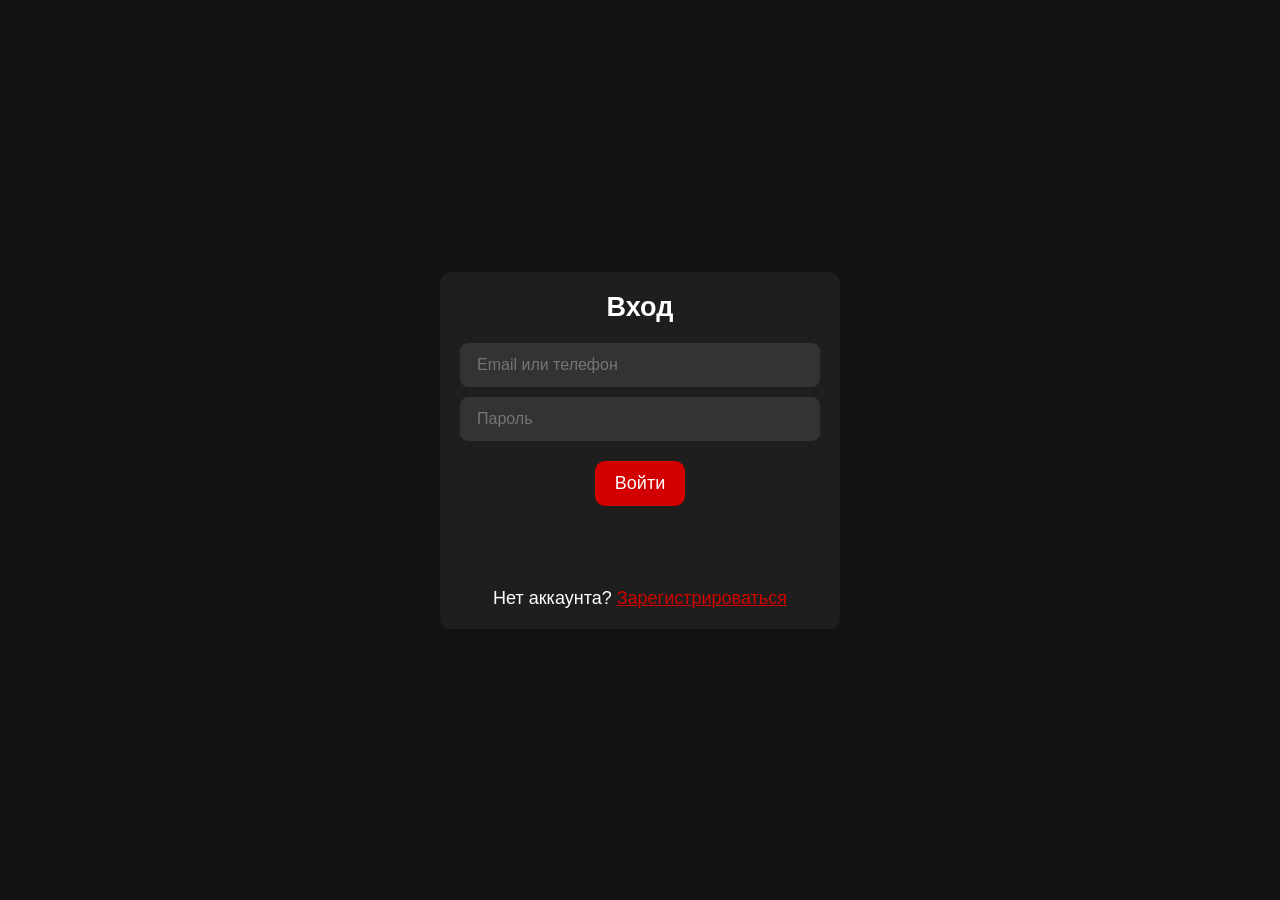
<file: www-n8n/index.html>
<!DOCTYPE html>
<html lang="ru">
<head>
  <meta charset="UTF-8" />
  <meta name="viewport" content="width=device-width, initial-scale=1.0, viewport-fit=cover" />
  <meta name="theme-color" content="#121212" />
  <title>Личный кабинет</title>

  <!-- Стили -->
  <link rel="stylesheet" href="css/style.css" />
  <link rel="stylesheet" href="https://cdnjs.cloudflare.com/ajax/libs/font-awesome/6.5.2/css/all.min.css" />
</head>

<body>
<?php require_once __DIR__ . '/env_config.php'; ?>
  <!-- Приветственный экран -->
  <div id="welcome-screen">
    <img id="welcome-logo" src="assets/icons/Logo_Welcome.png" alt="Логотип приложения" />
    <p>Здравствуйте, <span id="user-name">Гость</span></p>
  </div>

  <!-- Основное приложение -->
  <div id="main-app">
    <!-- Логотип -->
    <div class="main-logo-container">
      <img id="main-logo" src="assets/icons/Logo_Main.png" alt="Логотип" />
    </div>

    <!-- Страницы -->
    <div id="home" class="page active">
      <div class="dropdown-container">
        <select id="main-dropdown" class="main-dropdown">
          <option value="">Выберите заведение</option>
        </select>
      </div>
      <div class="buttons-row">
        <button class="btn-AddRestaurant">Добавить заведение</button>
        <button class="btn-Create">Создать заявку</button>
      </div>
    </div>

    <div id="requests" class="page">
      <div class="table-filters">
        <div class="filter-row">
          <div class="filter-group">
            <label for="filter-date-created">Дата создания:</label>
            <input type="date" id="filter-date-created" class="filter-input">
          </div>
          <div class="filter-group">
            <label for="filter-date-completed">Дата завершения:</label>
            <input type="date" id="filter-date-completed" class="filter-input">
          </div>
          <div class="filter-group">
            <label for="filter-establishment">Заведение:</label>
            <select id="filter-establishment" class="filter-input">
              <option value="">Все заведения</option>
            </select>
          </div>
          <button id="clear-filters" class="btn-ClearFilters">Сбросить фильтры</button>
        </div>
      </div>

      <div class="table-container requests-table">
        <table class="main-table" id="requests-table">
          <thead>
            <tr>
              <th class="sortable" data-column="number">Номер <span class="sort-arrow"></span></th>
              <th class="sortable" data-column="date-created">Дата создания <span class="sort-arrow"></span></th>
              <th class="sortable" data-column="date-completed">Дата завершения <span class="sort-arrow"></span></th>
              <th class="sortable" data-column="establishment">Заведение <span class="sort-arrow"></span></th>
              <th>Тема</th>
              <th>Описание</th>
              <th>Решение</th>
            </tr>
          </thead>
          <tbody id="requests-table-body"></tbody>
        </table>
      </div>
    </div>

    <div id="accounts" class="page">
      <button id="select-establishment-btn" class="btn-SelectRestModal" data-open="establishment-modal">Выбрать заведение</button>
      <div id="selected-establishment" class="bg-gray-800 p-4 rounded-lg text-center text-gray-400 font-medium">
        Заведение не выбрано
      </div>
    </div>

    <div id="dashboard" class="page">
      <div class="table-container" style="height:100%; padding:0;">
        <iframe id="grafana-frame" src="" width="100%" height="100%" frameborder="0" style="min-height: calc(100vh - 100px); border:0;"></iframe>
      </div>
    </div>

    <div id="profile" class="page">
      <div class="profile-header">
        <div class="user-info">
          <h2 id="user-fullname">Имя Фамилия</h2>
          <p id="user-phone">+7 (XXX)-XXX-XXXX</p>
        </div>
        <i id="edit-icon" class="fas fa-cog" data-open="edit-modal"></i>
      </div>
      <button id="logout-btn" class="btn-CancelModal">Выйти</button>
    </div>

    <!-- Модалки -->
    <div id="edit-modal" class="modal hidden">
      <div class="modal-content">
        <h3 class="font-bold mb-4">Редактировать профиль</h3>
        <input type="text" id="edit-firstname" placeholder="Имя" />
        <input type="text" id="edit-lastname" placeholder="Фамилия" />
        <div class="flex gap-2">
          <button id="save-profile-btn" class="btn-Save flex-1">Сохранить</button>
          <button class="btn-CancelModal flex-1" data-close="edit-modal">Отмена</button>
        </div>
      </div>
    </div>

    <div id="establishment-modal" class="modal hidden">
      <div class="modal-content">
        <h3 class="font-bold mb-4 text-center">Ваши заведения</h3>
        <div class="establishment-list space-y-3"></div>
        <div class="flex gap-2 mt-6">
          <button class="btn-CancelModal flex-1" data-close="establishment-modal">Отмена</button>
        </div>
      </div>
    </div>

    <!-- Навигация -->
    <nav class="nav-bar">
      <a href="#" data-page="home" class="nav-btn active"><i class="fas fa-home"></i><span>Главная</span></a>
      <a href="#" data-page="requests" class="nav-btn"><i class="fas fa-comment-alt"></i><span>Заявки</span></a>
      <a href="#" data-page="accounts" class="nav-btn"><i class="fas fa-file-invoice-dollar"></i><span>Счета</span></a>
      <a href="#" data-page="dashboard" class="nav-btn"><i class="fas fa-chart-line"></i><span>Дашборд</span></a>
      <a href="#" data-page="profile" class="nav-btn"><i class="fas fa-user"></i><span>Профиль</span></a>
    </nav>
  </div>

  <!-- Скрипты -->
  <script defer src="js/auth.js"></script>
  <script defer src="js/n8n_api.js"></script>
  <script defer src="js/app_n8n.js"></script>
</body>
</html>
</file>
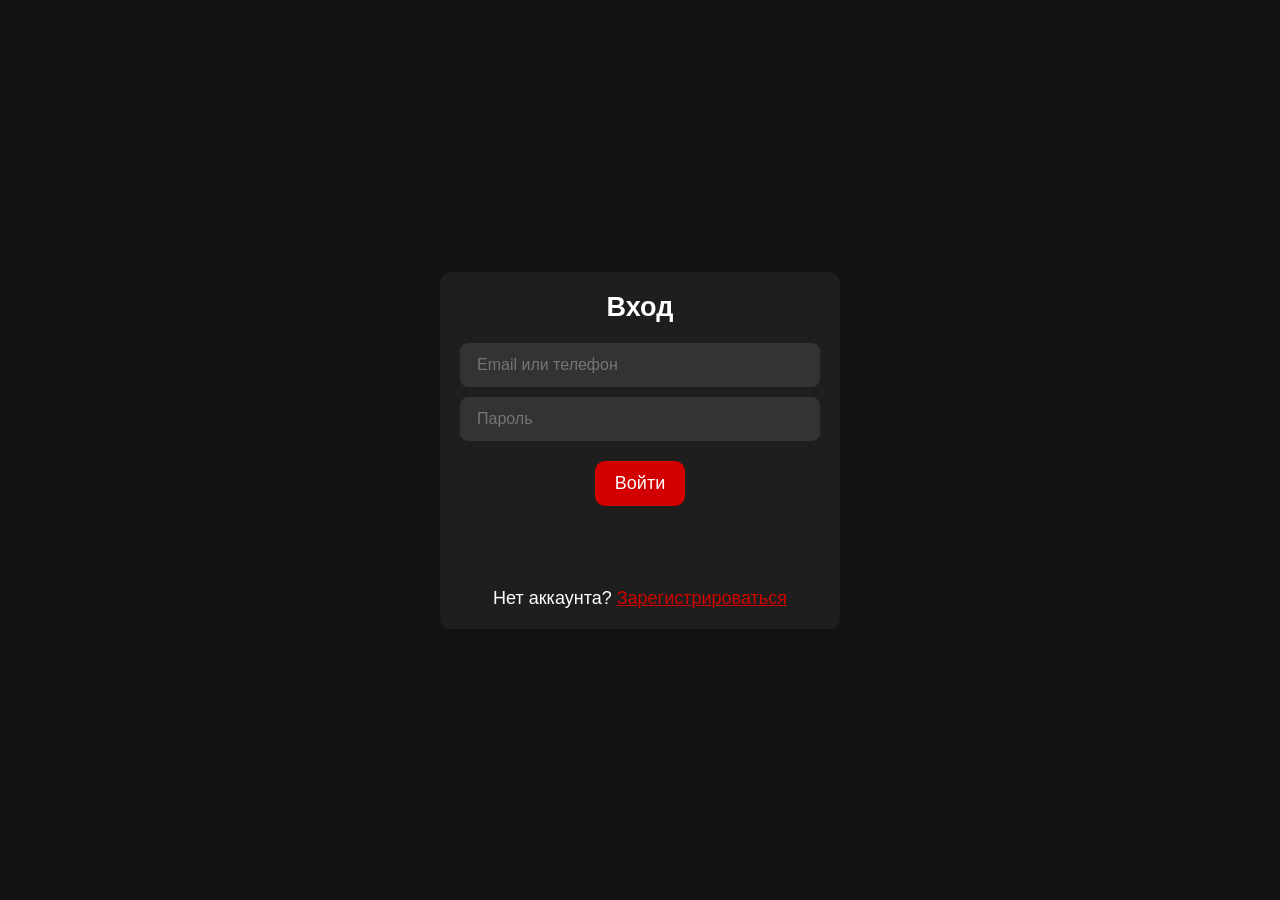
<file: www/index.html>
<!DOCTYPE html>
<html lang="ru">
<head>
  <meta charset="UTF-8" />
  <meta name="viewport" content="width=device-width, initial-scale=1.0, viewport-fit=cover" />
  <meta name="theme-color" content="#121212" />
  <title>Личный кабинет</title>

  <!-- Стили -->
  <link rel="stylesheet" href="css/style.css" />
  <link rel="stylesheet" href="https://cdnjs.cloudflare.com/ajax/libs/font-awesome/6.5.2/css/all.min.css" />
</head>

<body>
  <!-- Приветственный экран -->
  <div id="welcome-screen">
    <img id="welcome-logo" src="assets/icons/Logo_Welcome.png" alt="Логотип приложения" />
    <p>Здравствуйте, <span id="user-name">Гость</span></p>
  </div>

  <!-- Основное приложение -->
  <div id="main-app">
    <!-- Логотип -->
    <div class="main-logo-container">
      <img id="main-logo" src="assets/icons/Logo_Main.png" alt="Логотип" />
    </div>

    <!-- Страницы -->
    <div id="home" class="page active">
      <div class="dropdown-container">
        <select id="main-dropdown" class="main-dropdown">
          <option value="">Выберите заведение</option>
        </select>
      </div>
      <div class="buttons-row">
        <button class="btn-AddRestaurant">Добавить заведение</button>
        <button class="btn-Create">Создать заявку</button>
      </div>
    </div>

    <div id="requests" class="page">
      <div class="table-filters">
        <div class="filter-row">
          <div class="filter-group">
            <label for="filter-date-created">Дата создания:</label>
            <input type="date" id="filter-date-created" class="filter-input">
          </div>
          <div class="filter-group">
            <label for="filter-date-completed">Дата завершения:</label>
            <input type="date" id="filter-date-completed" class="filter-input">
          </div>
          <div class="filter-group">
            <label for="filter-establishment">Заведение:</label>
            <select id="filter-establishment" class="filter-input">
              <option value="">Все заведения</option>
            </select>
          </div>
          <button id="clear-filters" class="btn-ClearFilters">Сбросить фильтры</button>
        </div>
      </div>

      <div class="table-container requests-table">
        <table class="main-table" id="requests-table">
          <thead>
            <tr>
              <th class="sortable" data-column="number">Номер <span class="sort-arrow"></span></th>
              <th class="sortable" data-column="date-created">Дата создания <span class="sort-arrow"></span></th>
              <th class="sortable" data-column="date-completed">Дата завершения <span class="sort-arrow"></span></th>
              <th class="sortable" data-column="establishment">Заведение <span class="sort-arrow"></span></th>
              <th>Тема</th>
              <th>Описание</th>
              <th>Решение</th>
            </tr>
          </thead>
          <tbody id="requests-table-body"></tbody>
        </table>
      </div>
    </div>

    <div id="accounts" class="page">
      <button id="select-establishment-btn" class="btn-SelectRestModal" data-open="establishment-modal">Выбрать заведение</button>
      <div id="selected-establishment" class="bg-gray-800 p-4 rounded-lg text-center text-gray-400 font-medium">
        Заведение не выбрано
      </div>
    </div>

    <div id="dashboard" class="page">
      <div class="table-container" style="height:100%; padding:0;">
        <iframe id="grafana-frame" src="" width="100%" height="100%" frameborder="0" style="min-height: calc(100vh - 100px); border:0;"></iframe>
      </div>
    </div>

    <div id="profile" class="page">
      <div class="profile-header">
        <div class="user-info">
          <h2 id="user-fullname">Имя Фамилия</h2>
          <p id="user-phone">+7 (XXX)-XXX-XXXX</p>
        </div>
        <i id="edit-icon" class="fas fa-cog" data-open="edit-modal"></i>
      </div>
      <button id="logout-btn" class="btn-CancelModal">Выйти</button>
    </div>

    <!-- Модалки -->
    <div id="edit-modal" class="modal hidden">
      <div class="modal-content">
        <h3 class="font-bold mb-4">Редактировать профиль</h3>
        <input type="text" id="edit-firstname" placeholder="Имя" />
        <input type="text" id="edit-lastname" placeholder="Фамилия" />
        <div class="flex gap-2">
          <button id="save-profile-btn" class="btn-Save flex-1">Сохранить</button>
          <button class="btn-CancelModal flex-1" data-close="edit-modal">Отмена</button>
        </div>
      </div>
    </div>

    <div id="establishment-modal" class="modal hidden">
      <div class="modal-content">
        <h3 class="font-bold mb-4 text-center">Ваши заведения</h3>
        <div class="establishment-list space-y-3"></div>
        <div class="flex gap-2 mt-6">
          <button class="btn-CancelModal flex-1" data-close="establishment-modal">Отмена</button>
        </div>
      </div>
    </div>

    <!-- Навигация -->
    <nav class="nav-bar">
      <a href="#" data-page="home" class="nav-btn active"><i class="fas fa-home"></i><span>Главная</span></a>
      <a href="#" data-page="requests" class="nav-btn"><i class="fas fa-comment-alt"></i><span>Заявки</span></a>
      <a href="#" data-page="accounts" class="nav-btn"><i class="fas fa-file-invoice-dollar"></i><span>Счета</span></a>
      <a href="#" data-page="dashboard" class="nav-btn"><i class="fas fa-chart-line"></i><span>Дашборд</span></a>
      <a href="#" data-page="profile" class="nav-btn"><i class="fas fa-user"></i><span>Профиль</span></a>
    </nav>
  </div>

  <!-- Скрипты -->
  <script defer src="js/api.js"></script>
  <script defer src="js/auth.js"></script>
  <script defer src="js/app.js"></script>
</body>
</html>
</file>
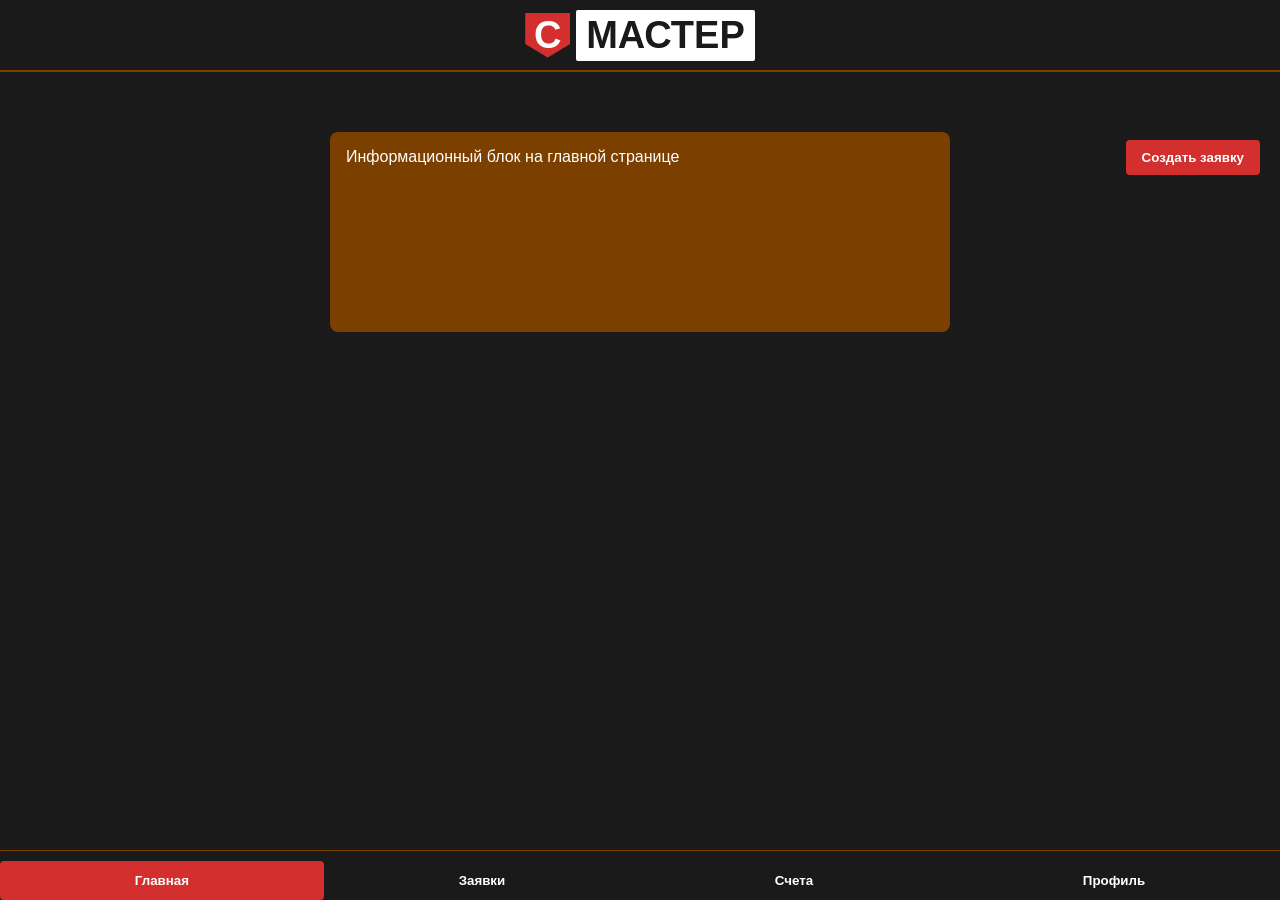
<file: www-n8n/1/index.html>
<!DOCTYPE html>
<html lang="ru">
<head>
  <meta charset="UTF-8" />
  <meta name="viewport" content="width=device-width, initial-scale=1" />
  <title>СМАСТЕР MiniApp</title>
  <link rel="stylesheet" href="styles.css" />
</head>
<body>

<header>
  <div class="logo">
    <div class="c-box">С</div><div class="master">МАСТЕР</div>
  </div>
</header>

<!-- Выпадающие списки для Главной и Заявок -->
<div class="dropdown-container" id="dropdown-container-home" style="display:none;">
  <select id="dropdown-home"></select>
</div>
<div class="dropdown-container" id="dropdown-container-requests" style="display:none; top: 90px;">
  <select id="dropdown-requests"></select>
</div>

<main>
  <section id="home" class="active">
    <button id="go-to-create-request" style="position: absolute; top: 130px; right: 20px;">Создать заявку</button>
    <div class="info-block" id="home-info-block">
      <!-- Внешняя информация сюда -->
      Информационный блок на главной странице
    </div>
  </section>

  <section id="requests">
    <div class="requests-list" id="requests-list">
      <!-- Список заявок из внешнего источника -->
      Заявки будут здесь
    </div>
  </section>

  <section id="invoices">
    <table>
      <thead>
        <tr><th>Название предприятия</th><th>Счета предприятия</th></tr>
      </thead>
      <tbody id="invoices-body">
        <!-- Данные счета -->
      </tbody>
    </table>
  </section>

  <section id="profile">
    <div class="profile-header">
      <div class="avatar" id="profile-avatar"></div>
      <div class="profile-info">
        <div id="profile-phone">+7 (XXX) XXX-XX-XX</div>
        <div id="profile-name">Имя Фамилия</div>
      </div>
      <button class="edit-btn" id="edit-profile-btn">Редактировать</button>
    </div>
    <div class="dropdown-block">
      <label for="establishments-dropdown">Заведения</label>
      <select id="establishments-dropdown" style="width: 100%; padding: 8px; margin-top: 20px;"></select>
    </div>
    <button class="share-contact-btn" id="share-contact-btn" style="display:none;">Поделиться контактом</button>
  </section>
</main>

<nav>
  <button class="active" data-target="home">Главная</button>
  <button data-target="requests">Заявки</button>
  <button data-target="invoices">Счета</button>
  <button data-target="profile">Профиль</button>
</nav>

<script src="scripts.js"></script>
</body>
</html>
</file>
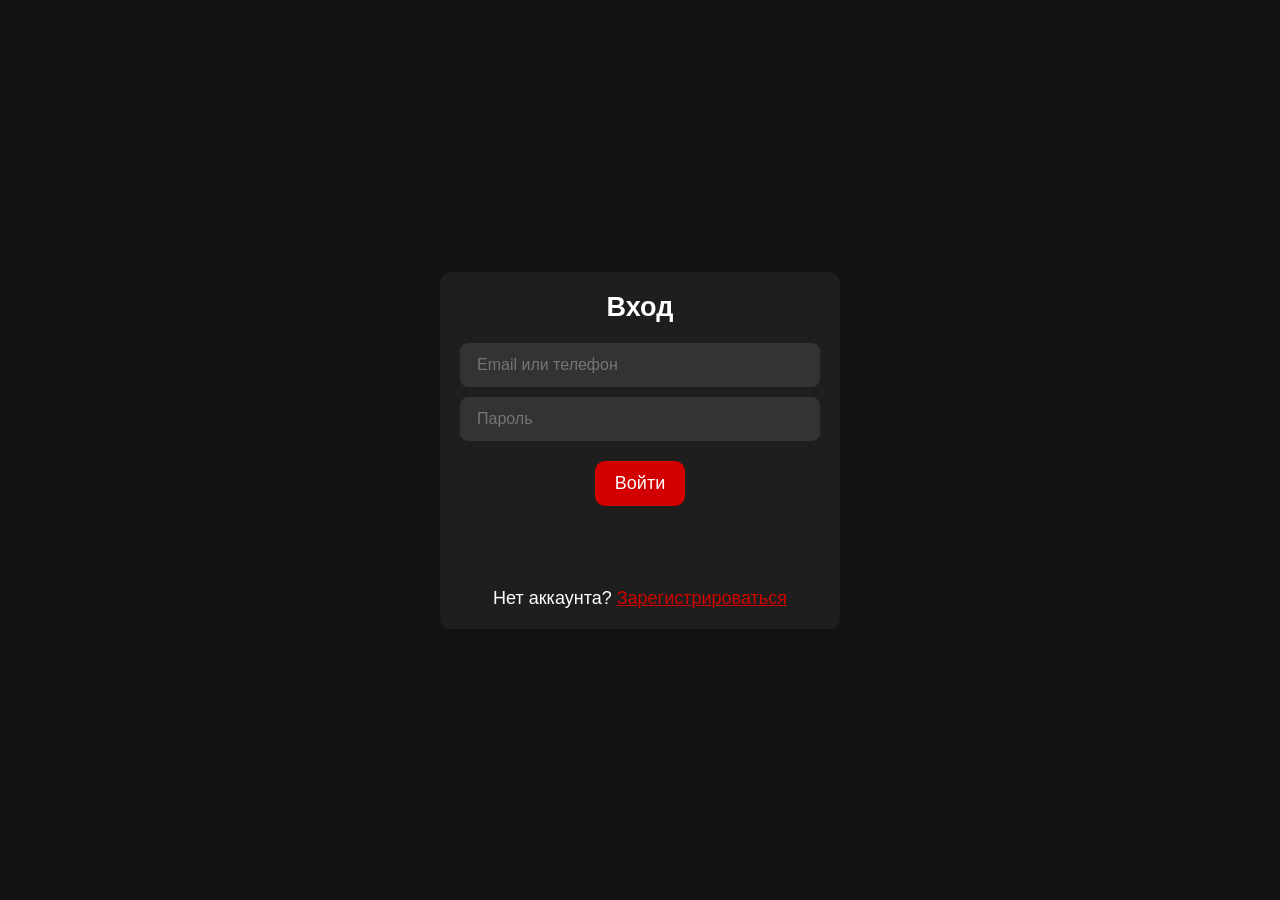
<file: www-n8n/pages/login.html>
<!DOCTYPE html>
<html lang="ru">
<head>
  <?php require_once __DIR__ . '/../env_config.php'; ?>
  <meta charset="UTF-8">
  <meta name="viewport" content="width=device-width, initial-scale=1.0">
  <title>Вход в личный кабинет</title>
  <link rel="stylesheet" href="../css/style.css">
  <link rel="stylesheet" href="../css/registr.css">
</head>
<body>
  <div class="register-container">
    <h2>Вход</h2>
    <input id="login-identifier" type="text" placeholder="Email или телефон" required>
    <input id="login-password" type="password" placeholder="Пароль" required>
    <button id="login-btn" class="btn-Save">Войти</button>
    <p id="login-success" class="msg-success">Успешный вход!</p>
    <p id="login-error" class="msg-error">Ошибка входа!</p>
    <p class="login-link">
      Нет аккаунта? <a href="register.html">Зарегистрироваться</a>
    </p>
  </div>
  <script src="../js/auth.js"></script>
  <script src="../js/n8n_api.js"></script>
  <script>
       // Проверка, что N8N_API загружен
    if (typeof N8N_API === 'undefined') {
      console.error('N8N_API не загружен!');
      document.getElementById("login-error").textContent = "Ошибка загрузки скриптов. Обновите страницу (Ctrl+F5)";
      document.getElementById("login-error").style.display = "block";
    }
    
    const btn = document.getElementById("login-btn");
    const msgSuccess = document.getElementById("login-success");
    const msgError = document.getElementById("login-error");

    async function performLogin() {
      const identifier = document.getElementById("login-identifier").value.trim();
      const password = document.getElementById("login-password").value.trim();

      if (!identifier || !password) {
        msgError.textContent = "Заполните все поля";
        msgError.classList.add("show");
        msgSuccess.classList.remove("show");
        return;
      }

      // Скрываем предыдущие сообщения
      msgSuccess.classList.remove("show");
      msgError.classList.remove("show");

      try {
        const ok = await Auth.login(identifier, password);
        if (ok) {
          msgSuccess.textContent = "Успешный вход!";
          msgSuccess.classList.add("show");
          msgError.classList.remove("show");
          setTimeout(() => window.location.href = "../index.html", 1000);
        } else {
          msgError.textContent = "Неверный email/телефон или пароль";
          msgError.classList.add("show");
          msgSuccess.classList.remove("show");
        }
      } catch (e) {
        console.error("Login error:", e);
        msgError.textContent = "Ошибка входа: " + (e.message || "Неизвестная ошибка");
        msgError.classList.add("show");
        msgSuccess.classList.remove("show");
      }
    }

    btn.addEventListener("click", performLogin);
    
    // Обработка Enter
    document.getElementById("login-password").addEventListener("keypress", (e) => {
      if (e.key === "Enter") {
        performLogin();
      }
    });
  </script>
</body>
</html>
</file>
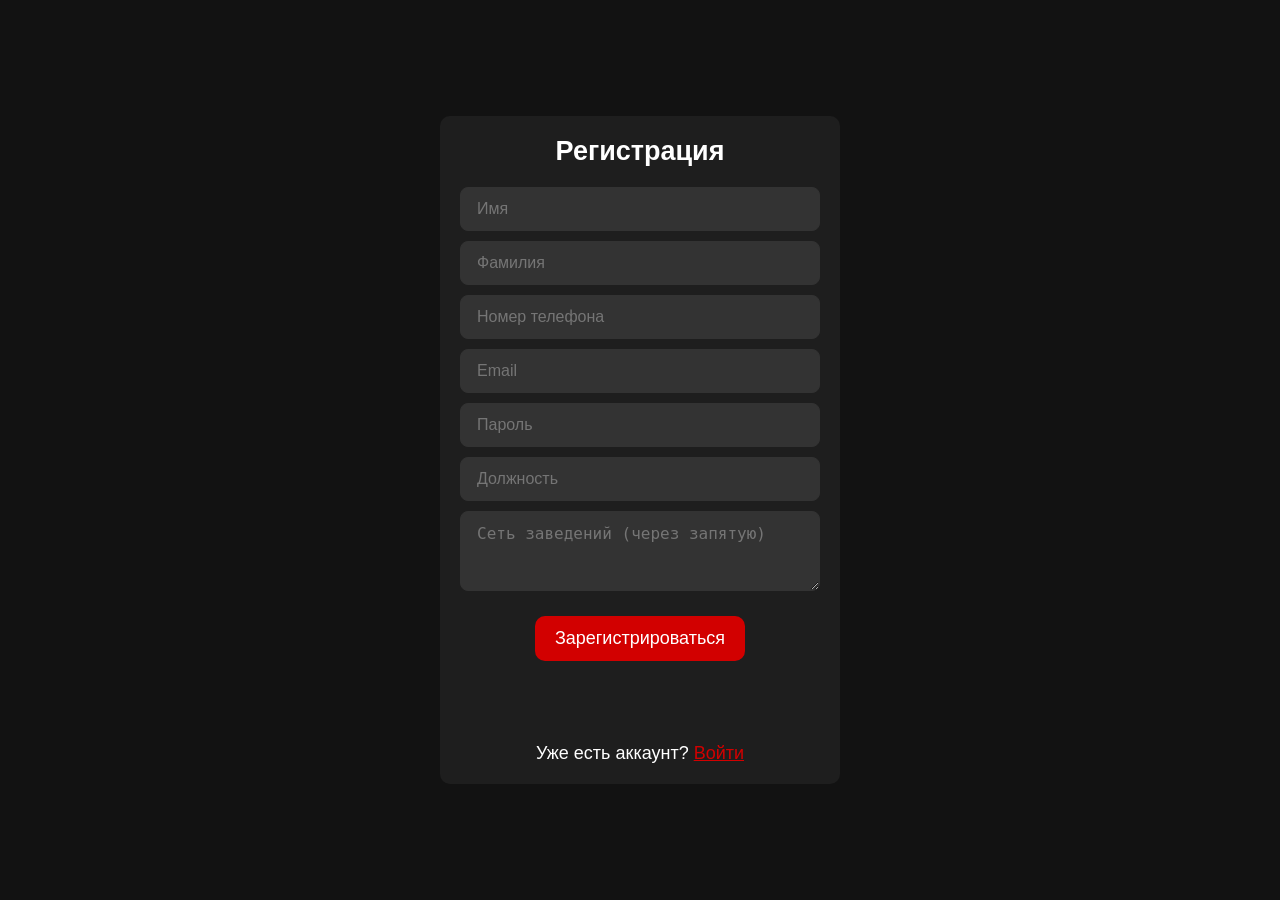
<file: www-n8n/pages/register.html>
<!DOCTYPE html>
<html lang="ru">
<head>
  <meta charset="UTF-8">
  <meta name="viewport" content="width=device-width, initial-scale=1.0">
  <title>Регистрация в системе</title>
  <?php require_once __DIR__ . '/../env_config.php'; ?>
  <link rel="stylesheet" href="../css/style.css">
  <link rel="stylesheet" href="../css/registr.css">
</head>
<body>
  <div class="register-container">
    <h2>Регистрация</h2>
    <input id="reg-firstname" type="text" placeholder="Имя" required>
    <input id="reg-lastname" type="text" placeholder="Фамилия" required>
    <input id="reg-phone" type="text" placeholder="Номер телефона" required>
    <input id="reg-email" type="email" placeholder="Email" required>
    <input id="reg-password" type="password" placeholder="Пароль" required minlength="6">
    <input id="reg-position" type="text" placeholder="Должность">
    <textarea id="reg-network" placeholder="Сеть заведений (через запятую)" maxlength="255"></textarea>
    <button id="reg-btn" class="btn-Save">Зарегистрироваться</button>
    <p id="reg-success" class="msg-success">Регистрация прошла успешно!</p>
    <p id="reg-error" class="msg-error">Ошибка при регистрации!</p>
    <p class="login-link">
      Уже есть аккаунт? <a href="login.html">Войти</a>
    </p>
  </div>
  <script src="../js/auth.js"></script>
  <script src="../js/n8n_api.js"></script>
  <script src="../js/registr_n8n.js"></script>
</body>
</html>
</file>
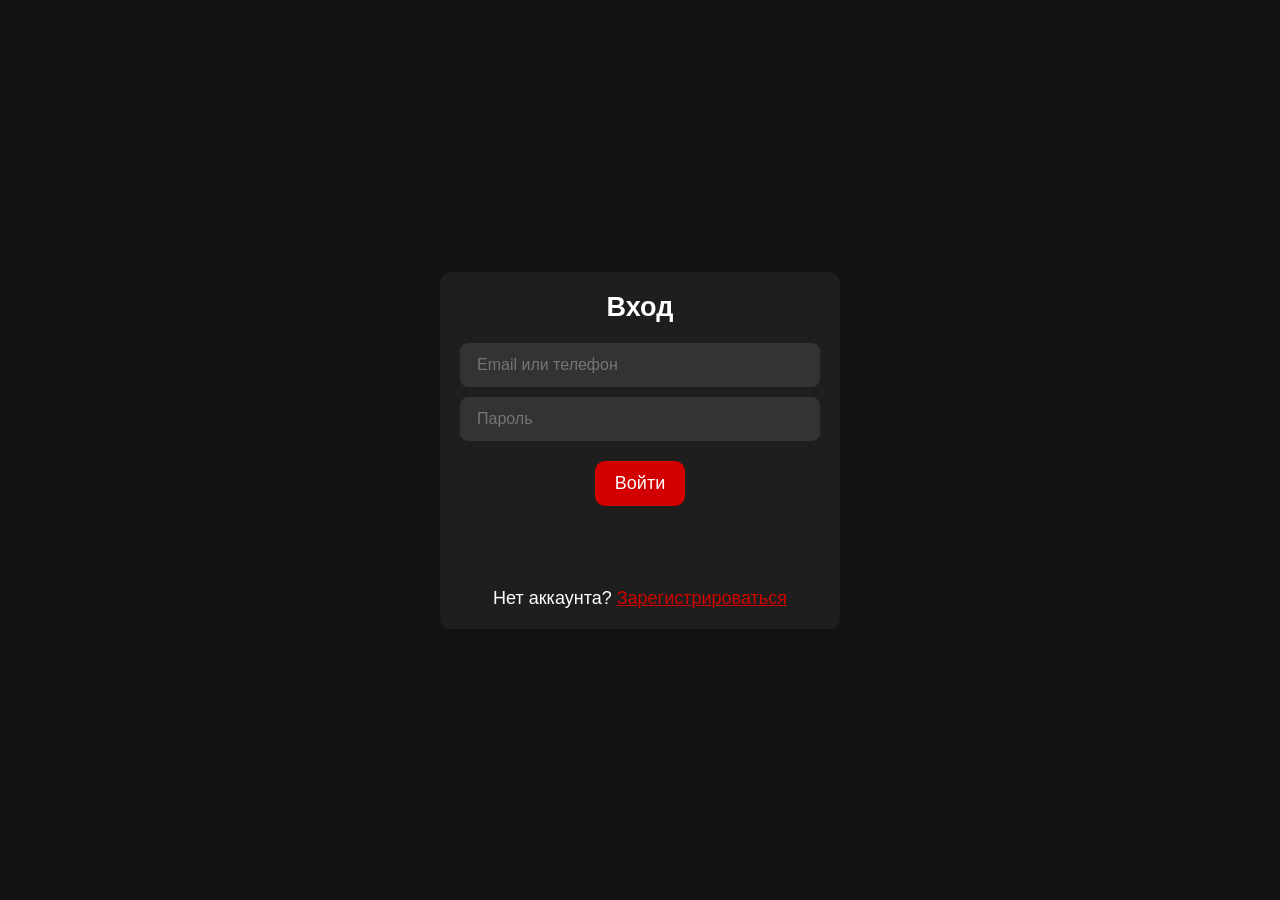
<file: www/pages/login.html>
<!DOCTYPE html>
<html lang="ru">
<head>
  <meta charset="UTF-8">
  <meta name="viewport" content="width=device-width, initial-scale=1.0">
  <title>Вход в личный кабинет</title>
  <link rel="stylesheet" href="../css/style.css">
  <link rel="stylesheet" href="../css/registr.css">
</head>
<body>
  <div class="register-container">
    <h2>Вход</h2>
    <input id="login-identifier" type="text" placeholder="Email или телефон" required>
    <input id="login-password" type="password" placeholder="Пароль" required>
    <button id="login-btn" class="btn-Save">Войти</button>
    <p id="login-success" class="msg-success">Успешный вход!</p>
    <p id="login-error" class="msg-error">Ошибка входа!</p>
    <p class="login-link">
      Нет аккаунта? <a href="register.html">Зарегистрироваться</a>
    </p>
  </div>
  <script src="../js/api.js?v=2"></script>
  <script src="../js/auth.js?v=2"></script>
  <script>
       // Проверка, что API загружен
    if (typeof API === 'undefined') {
      console.error('API не загружен!');
      document.getElementById("login-error").textContent = "Ошибка загрузки скриптов. Обновите страницу (Ctrl+F5)";
      document.getElementById("login-error").style.display = "block";
    }
    
    const btn = document.getElementById("login-btn");
    const msgSuccess = document.getElementById("login-success");
    const msgError = document.getElementById("login-error");

    async function performLogin() {
      const identifier = document.getElementById("login-identifier").value.trim();
      const password = document.getElementById("login-password").value.trim();

      if (!identifier || !password) {
        msgError.textContent = "Заполните все поля";
        msgError.classList.add("show");
        msgSuccess.classList.remove("show");
        return;
      }

      // Скрываем предыдущие сообщения
      msgSuccess.classList.remove("show");
      msgError.classList.remove("show");

      try {
        const ok = await Auth.login(identifier, password);
        if (ok) {
          msgSuccess.textContent = "Успешный вход!";
          msgSuccess.classList.add("show");
          msgError.classList.remove("show");
          setTimeout(() => window.location.href = "../index.html", 1000);
        } else {
          msgError.textContent = "Неверный email/телефон или пароль";
          msgError.classList.add("show");
          msgSuccess.classList.remove("show");
        }
      } catch (e) {
        console.error("Login error:", e);
        msgError.textContent = "Ошибка входа: " + (e.message || "Неизвестная ошибка");
        msgError.classList.add("show");
        msgSuccess.classList.remove("show");
      }
    }

    btn.addEventListener("click", performLogin);
    
    // Обработка Enter
    document.getElementById("login-password").addEventListener("keypress", (e) => {
      if (e.key === "Enter") {
        performLogin();
      }
    });
  </script>
</body>
</html>
</file>
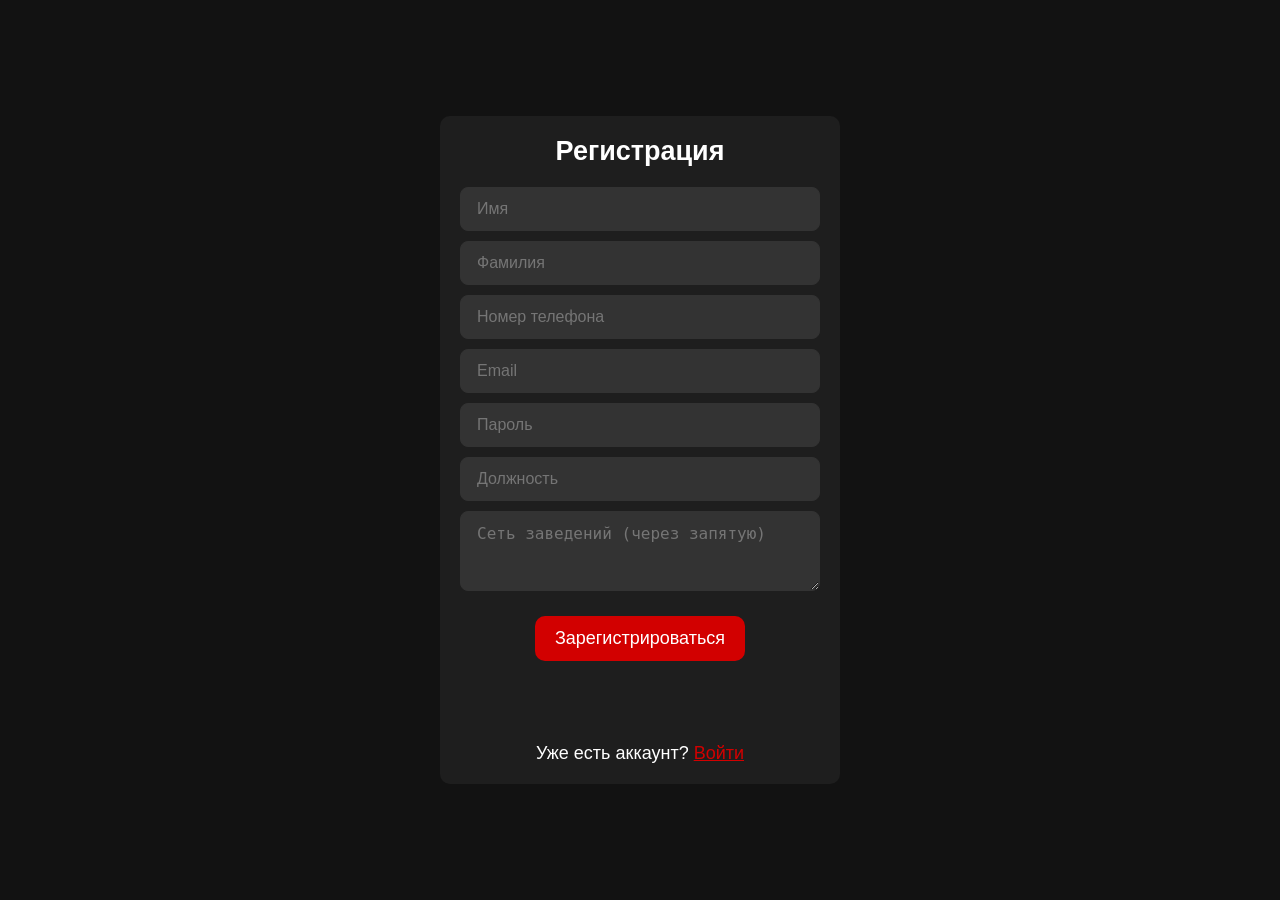
<file: www/pages/register.html>
<!DOCTYPE html>
<html lang="ru">
<head>
  <meta charset="UTF-8">
  <meta name="viewport" content="width=device-width, initial-scale=1.0">
  <title>Регистрация в системе</title>
  <link rel="stylesheet" href="../css/style.css">
  <link rel="stylesheet" href="../css/registr.css">
</head>
<body>
  <div class="register-container">
    <h2>Регистрация</h2>
    <input id="reg-firstname" type="text" placeholder="Имя" required>
    <input id="reg-lastname" type="text" placeholder="Фамилия" required>
    <input id="reg-phone" type="text" placeholder="Номер телефона" required>
    <input id="reg-email" type="email" placeholder="Email" required>
    <input id="reg-password" type="password" placeholder="Пароль" required minlength="6">
    <input id="reg-position" type="text" placeholder="Должность">
    <textarea id="reg-network" placeholder="Сеть заведений (через запятую)" maxlength="255"></textarea>
    <button id="reg-btn" class="btn-Save">Зарегистрироваться</button>
    <p id="reg-success" class="msg-success">Регистрация прошла успешно!</p>
    <p id="reg-error" class="msg-error">Ошибка при регистрации!</p>
    <p class="login-link">
      Уже есть аккаунт? <a href="login.html">Войти</a>
    </p>
  </div>
  <script src="../js/api.js"></script>
  <script src="../js/auth.js"></script>
  <script src="../js/registr.js"></script>
</body>
</html>
</file>
<file: www-n8n/css/style.css>
/* ==================== БАЗОВЫЕ СТИЛИ ==================== */
* {
  box-sizing: border-box;
  margin: 0;
  padding: 0;
}

body {
  font-family: 'PT Root UI', sans-serif;
  font-weight: 500;
  background-color: #121212;
  color: white;
  height: 100vh;
  overflow: auto;
  font-size: clamp(14px, 2.5vw, 18px);
}

/* ==================== ДОП. КЛАССЫ ==================== */
.full-width {
  width: 100%;
  display: block;
}

/* ==================== ЛОГОТИП ==================== */
.main-logo-container {
  position: fixed;
  display: flex;
  justify-content: center;
  padding: 0;
  background-color: #121212;
  z-index: 0;
  width: 100%;
  top: 10px;
  height: 80px;
}

#main-logo {
  max-width: 1000px;
  width: 90vw;
  height: auto;
  object-fit: contain;
  max-height: 200px;
}

/* ==================== ЭКРАН ПРИВЕТСТВИЯ ==================== */
#welcome-screen {
  display: flex;
  flex-direction: column;
  justify-content: center;
  align-items: center;
  background-color: #1e1e1e;
  position: fixed;
  z-index: 1000;
  border-radius: 12px;
  width: 100%;
  height: 100%;
  opacity: 0;
  transition: opacity 0.8s ease;
}

#welcome-screen.fade-in {
  opacity: 1;
}

#welcome-logo {
  max-width: 200px;
  width: 40vw;
  margin-bottom: clamp(15px, 3vw, 30px);
}

#welcome-screen p {
  font-weight: 700;
  font-size: clamp(24px, 5vw, 48px);
  text-align: center;
  margin: 0;
}

/* ==================== ОСНОВНОЕ ПРИЛОЖЕНИЕ ==================== */
#main-app {
  display: none;
  width: 100%;
  height: 100%;
}

.page {
  display: none;
  width: 100%;
  height: calc(100% - clamp(60px, 12vw, 100px));
  padding: clamp(12px, 2.5vw, 24px);
  overflow-y: auto;
  background-color: #121212;
  margin-top: 90px;
}

.page.active {
  display: block;
}

/* ==================== ВЫПАДАЮЩИЙ СПИСОК ==================== */
.main-dropdown {
  font-family: 'PT Root UI', sans-serif;
  font-weight: 500;
  background-color: #1e1e1e;
  color: white;
  border: 1px solid #333;
  padding: 12px 16px;
  border-radius: 8px;
  font-size: 16px;
  cursor: pointer;
  width: 100%;
  max-width: 400px;
  outline: none;
  transition: border-color 0.3s ease, background-color 0.3s ease;
}

.main-dropdown:focus {
  border-color: #d20000;
  outline: 2px solid #d20000;
  outline-offset: 2px;
}

.main-dropdown option {
  background-color: #1e1e1e;
  color: white;
}

/* ==================== НАВИГАЦИЯ ==================== */
.nav-bar {
  display: flex;
  justify-content: space-around;
  background-color: #1e1e1e;
  padding: clamp(12px, 2.5vw, 20px) 0;
  position: fixed;
  bottom: 0;
  width: 100%;
  border-top: 1px solid #333;
  z-index: 5;
}

.nav-btn {
  display: flex;
  flex-direction: column;
  align-items: center;
  color: #aaa;
  font-size: clamp(10px, 2vw, 14px);
  text-decoration: none;
  cursor: pointer;
}

.nav-btn i {
  font-size: clamp(20px, 4vw, 32px);
  margin-bottom: 4px;
}

.nav-btn.active {
  color: white;
}

/* ==================== КНОПКИ ==================== */
.btn-Create,
.btn-Save,
.btn-CancelModal,
.btn-AddRestaurant,
.btn-SelectRestModal,
.btn-RestModal {
  font-family: 'PT Root UI', sans-serif;
  font-weight: 500;
  border: none;
  border-radius: 10px;
  font-size: clamp(14px, 2.5vw, 18px);
  cursor: pointer;
  padding: 12px 20px;
  margin: 10px auto;
  display: block;
}

/* Основные */
.btn-Create,
.btn-AddRestaurant,
.btn-SelectRestModal,
.btn-Save {
  background-color: #d20000;
  color: white;
}

.btn-Create:hover,
.btn-AddRestaurant:hover,
.btn-SelectRestModal:hover,
.btn-Save:hover {
  background-color: #b00000;
}

/* Второстепенные */
.btn-CancelModal,
.btn-RestModal {
  background-color: #333;
  color: white;
}

.btn-CancelModal:hover,
.btn-RestModal:hover {
  background-color: #444;
}

/* ==================== ПРОФИЛЬ ==================== */
.profile-header {
  display: flex;
  align-items: center;
  padding: 16px;
  background-color: #1e1e1e;
  border-radius: 12px;
  margin-bottom: 20px;
}

#user-avatar {
  width: 60px;
  height: 60px;
  border-radius: 50%;
  margin-right: 12px;
}

.user-info h2 {
  font-size: 20px;
  margin: 0 0 4px;
}

.user-info p {
  font-size: 14px;
  color: #aaa;
  margin: 0;
}

#edit-icon {
  margin-left: auto;
  cursor: pointer;
  color: #aaa;
}

/* ==================== МОДАЛКИ ==================== */
.modal {
  position: fixed;
  top: 0;
  left: 0;
  width: 100%;
  height: 100%;
  background-color: rgba(0,0,0,0.6);
  display: flex;
  justify-content: center;
  align-items: center;
  z-index: 20;
}

.modal.hidden {
  display: none;
}

.modal-content {
  background-color: #1e1e1e;
  padding: 20px;
  border-radius: 12px;
  width: 90%;
  max-width: 400px;
}

.modal-content input {
  width: 100%;
  padding: 10px;
  margin-bottom: 12px;
  border-radius: 8px;
  border: none;
  background-color: #333;
  color: white;
}

/* ==================== ТАБЛИЦЫ ==================== */
.table-container {
  background-color: #1e1e1e;
  border-radius: 12px;
  padding: 16px;
  overflow-x: auto;
}

.main-table {
  width: 100%;
  min-width: 600px;
  border-collapse: collapse;
  color: white;
}

.main-table th,
.main-table td {
  padding: 10px;
  border-bottom: 1px solid #333;
}

.main-table th {
  background-color: #2a2a2a;
  text-align: left;
}

.main-table tbody tr:hover {
  background-color: #2a2a2a;
}

/* ==================== ФИЛЬТРЫ ==================== */
.table-filters {
  background-color: #1e1e1e;
  border-radius: 12px;
  padding: 16px;
  margin-bottom: 16px;
}

.filter-row {
  display: flex;
  flex-wrap: wrap;
  gap: 12px;
}

.filter-group {
  flex: 1;
  min-width: 150px;
  display: flex;
  flex-direction: column;
}

.filter-input {
  background-color: #333;
  border: 1px solid #444;
  border-radius: 6px;
  padding: 8px;
  color: white;
}

.btn-ClearFilters {
  background-color: #333;
  color: white;
  border: none;
  border-radius: 6px;
  padding: 10px 16px;
  cursor: pointer;
}

.btn-ClearFilters:hover {
  background-color: #444;
}

/* ==================== АДАПТИВ ==================== */
@media (max-width: 768px) {
  .main-table {
    font-size: 12px;
    min-width: 800px;
  }

  .filter-row {
    display: grid;
    grid-template-columns: 1fr 1fr;
    gap: 10px;
  }

  .filter-group:nth-child(3),
  .btn-ClearFilters {
    grid-column: span 2;
  }
}


/* ==================== АНИМАЦИИ ==================== */
.slide-in {
  animation: slideIn 0.5s ease forwards;
}

@keyframes slideIn {
  from { opacity: 0; transform: translateY(20px); }
  to   { opacity: 1; transform: translateY(0); }
}
</file>
<file: www/css/style.css>
/* ==================== БАЗОВЫЕ СТИЛИ ==================== */
* {
  box-sizing: border-box;
  margin: 0;
  padding: 0;
}

body {
  font-family: 'PT Root UI', sans-serif;
  font-weight: 500;
  background-color: #121212;
  color: white;
  height: 100vh;
  overflow: auto;
  font-size: clamp(14px, 2.5vw, 18px);
}

/* ==================== ДОП. КЛАССЫ ==================== */
.full-width {
  width: 100%;
  display: block;
}

/* ==================== ЛОГОТИП ==================== */
.main-logo-container {
  position: fixed;
  display: flex;
  justify-content: center;
  padding: 0;
  background-color: #121212;
  z-index: 0;
  width: 100%;
  top: 10px;
  height: 80px;
}

#main-logo {
  max-width: 1000px;
  width: 90vw;
  height: auto;
  object-fit: contain;
  max-height: 200px;
}

/* ==================== ЭКРАН ПРИВЕТСТВИЯ ==================== */
#welcome-screen {
  display: flex;
  flex-direction: column;
  justify-content: center;
  align-items: center;
  background-color: #1e1e1e;
  position: fixed;
  z-index: 1000;
  border-radius: 12px;
  width: 100%;
  height: 100%;
  opacity: 0;
  transition: opacity 0.8s ease;
}

#welcome-screen.fade-in {
  opacity: 1;
}

#welcome-logo {
  max-width: 200px;
  width: 40vw;
  margin-bottom: clamp(15px, 3vw, 30px);
}

#welcome-screen p {
  font-weight: 700;
  font-size: clamp(24px, 5vw, 48px);
  text-align: center;
  margin: 0;
}

/* ==================== ОСНОВНОЕ ПРИЛОЖЕНИЕ ==================== */
#main-app {
  display: none;
  width: 100%;
  height: 100%;
}

.page {
  display: none;
  width: 100%;
  height: calc(100% - clamp(60px, 12vw, 100px));
  padding: clamp(12px, 2.5vw, 24px);
  overflow-y: auto;
  background-color: #121212;
  margin-top: 90px;
}

.page.active {
  display: block;
}

/* ==================== ВЫПАДАЮЩИЙ СПИСОК ==================== */
.main-dropdown {
  font-family: 'PT Root UI', sans-serif;
  font-weight: 500;
  background-color: #1e1e1e;
  color: white;
  border: 1px solid #333;
  padding: 12px 16px;
  border-radius: 8px;
  font-size: 16px;
  cursor: pointer;
  width: 100%;
  max-width: 400px;
  outline: none;
  transition: border-color 0.3s ease, background-color 0.3s ease;
}

.main-dropdown:focus {
  border-color: #d20000;
  outline: 2px solid #d20000;
  outline-offset: 2px;
}

.main-dropdown option {
  background-color: #1e1e1e;
  color: white;
}

/* ==================== НАВИГАЦИЯ ==================== */
.nav-bar {
  display: flex;
  justify-content: space-around;
  background-color: #1e1e1e;
  padding: clamp(12px, 2.5vw, 20px) 0;
  position: fixed;
  bottom: 0;
  width: 100%;
  border-top: 1px solid #333;
  z-index: 5;
}

.nav-btn {
  display: flex;
  flex-direction: column;
  align-items: center;
  color: #aaa;
  font-size: clamp(10px, 2vw, 14px);
  text-decoration: none;
  cursor: pointer;
}

.nav-btn i {
  font-size: clamp(20px, 4vw, 32px);
  margin-bottom: 4px;
}

.nav-btn.active {
  color: white;
}

/* ==================== КНОПКИ ==================== */
.btn-Create,
.btn-Save,
.btn-CancelModal,
.btn-AddRestaurant,
.btn-SelectRestModal,
.btn-RestModal {
  font-family: 'PT Root UI', sans-serif;
  font-weight: 500;
  border: none;
  border-radius: 10px;
  font-size: clamp(14px, 2.5vw, 18px);
  cursor: pointer;
  padding: 12px 20px;
  margin: 10px auto;
  display: block;
}

/* Основные */
.btn-Create,
.btn-AddRestaurant,
.btn-SelectRestModal,
.btn-Save {
  background-color: #d20000;
  color: white;
}

.btn-Create:hover,
.btn-AddRestaurant:hover,
.btn-SelectRestModal:hover,
.btn-Save:hover {
  background-color: #b00000;
}

/* Второстепенные */
.btn-CancelModal,
.btn-RestModal {
  background-color: #333;
  color: white;
}

.btn-CancelModal:hover,
.btn-RestModal:hover {
  background-color: #444;
}

/* ==================== ПРОФИЛЬ ==================== */
.profile-header {
  display: flex;
  align-items: center;
  padding: 16px;
  background-color: #1e1e1e;
  border-radius: 12px;
  margin-bottom: 20px;
}

#user-avatar {
  width: 60px;
  height: 60px;
  border-radius: 50%;
  margin-right: 12px;
}

.user-info h2 {
  font-size: 20px;
  margin: 0 0 4px;
}

.user-info p {
  font-size: 14px;
  color: #aaa;
  margin: 0;
}

#edit-icon {
  margin-left: auto;
  cursor: pointer;
  color: #aaa;
}

/* ==================== МОДАЛКИ ==================== */
.modal {
  position: fixed;
  top: 0;
  left: 0;
  width: 100%;
  height: 100%;
  background-color: rgba(0,0,0,0.6);
  display: flex;
  justify-content: center;
  align-items: center;
  z-index: 20;
}

.modal.hidden {
  display: none;
}

.modal-content {
  background-color: #1e1e1e;
  padding: 20px;
  border-radius: 12px;
  width: 90%;
  max-width: 400px;
}

.modal-content input {
  width: 100%;
  padding: 10px;
  margin-bottom: 12px;
  border-radius: 8px;
  border: none;
  background-color: #333;
  color: white;
}

/* ==================== ТАБЛИЦЫ ==================== */
.table-container {
  background-color: #1e1e1e;
  border-radius: 12px;
  padding: 16px;
  overflow-x: auto;
}

.main-table {
  width: 100%;
  min-width: 600px;
  border-collapse: collapse;
  color: white;
}

.main-table th,
.main-table td {
  padding: 10px;
  border-bottom: 1px solid #333;
}

.main-table th {
  background-color: #2a2a2a;
  text-align: left;
}

.main-table tbody tr:hover {
  background-color: #2a2a2a;
}

/* ==================== ФИЛЬТРЫ ==================== */
.table-filters {
  background-color: #1e1e1e;
  border-radius: 12px;
  padding: 16px;
  margin-bottom: 16px;
}

.filter-row {
  display: flex;
  flex-wrap: wrap;
  gap: 12px;
}

.filter-group {
  flex: 1;
  min-width: 150px;
  display: flex;
  flex-direction: column;
}

.filter-input {
  background-color: #333;
  border: 1px solid #444;
  border-radius: 6px;
  padding: 8px;
  color: white;
}

.btn-ClearFilters {
  background-color: #333;
  color: white;
  border: none;
  border-radius: 6px;
  padding: 10px 16px;
  cursor: pointer;
}

.btn-ClearFilters:hover {
  background-color: #444;
}

/* ==================== АДАПТИВ ==================== */
@media (max-width: 768px) {
  .main-table {
    font-size: 12px;
    min-width: 800px;
  }

  .filter-row {
    display: grid;
    grid-template-columns: 1fr 1fr;
    gap: 10px;
  }

  .filter-group:nth-child(3),
  .btn-ClearFilters {
    grid-column: span 2;
  }
}


/* ==================== АНИМАЦИИ ==================== */
.slide-in {
  animation: slideIn 0.5s ease forwards;
}

@keyframes slideIn {
  from { opacity: 0; transform: translateY(20px); }
  to   { opacity: 1; transform: translateY(0); }
}
</file>
<file: www-n8n/1/styles.css>
/* styles.css */

/* Цветовая палитра */
:root {
  --color-black: #1a1a1a;
  --color-chocolate: #7b3f00;
  --color-red: #d32f2f;
  --color-white: #ffffff;
}

body {
  margin: 0;
  font-family: 'Segoe UI', Tahoma, Geneva, Verdana, sans-serif;
  background-color: var(--color-black);
  color: var(--color-white);
}

/* Логотип */
header {
  display: flex;
  justify-content: center;
  align-items: center;
  height: 70px;
  background: var(--color-black);
  border-bottom: 2px solid var(--color-chocolate);
}

.logo {
  font-weight: bold;
  font-size: 32px;
  display: flex;
  align-items: center;
}

.logo .c-box {
  position: relative;
  background-color: var(--color-red);
  color: var(--color-white);
  width: 45px;
  height: 45px;
  line-height: 45px;
  text-align: center;
  font-family: 'Arial Black', Arial, sans-serif;
  font-size: 38px;
  margin-right: 6px;
  clip-path: polygon(0 0, 100% 0, 100% 70%, 50% 100%, 0 70%);
}

.logo .master {
  color: var(--color-black);
  font-family: 'Arial Black', Arial, sans-serif;
  font-size: 38px;
  background-color: var(--color-white); /* Белый фон */
  padding: 4px 10px; /* Внутренние отступы для создания прямоугольника */
  border-radius: 2px; /* Небольшое скругление углов, если нужно */
  display: inline-block; /* Чтобы фон не растягивался на всю ширину */
}

/* Страницы (скрытые кроме активной) */
main > section {
  display: none;
  padding: 20px;
}

main > section.active {
  display: block;
}

/* Общие стили для выпадающих списков и кнопок */
.dropdown-container {
  position: absolute;
  right: 20px;
  top: 80px;
  width: 180px;
}

select {
  width: 100%;
  padding: 8px;
  font-size: 16px;
  border-radius: 4px;
  border: none;
  background-color: var(--color-chocolate);
  color: var(--color-white);
}

button {
  background-color: var(--color-red);
  border: none;
  color: var(--color-white);
  padding: 10px 16px;
  cursor: pointer;
  border-radius: 4px;
  font-weight: bold;
  margin-top: 10px;
}

button:hover {
  background-color: #b02626;
}

/* Главная - информационный блок (половина страницы по ширине и центр) */
#home .info-block {
  margin: 40px auto 0;
  width: 50%;
  height: 200px;
  background-color: var(--color-chocolate);
  border-radius: 8px;
  padding: 16px;
  color: var(--color-white);
  box-sizing: border-box;
}

/* Страница заявки */
#requests .requests-list {
  margin-top: 50px;
  background-color: var(--color-chocolate);
  padding: 10px;
  border-radius: 6px;
  max-height: 300px;
  overflow-y: auto;
  color: var(--color-white);
}

/* Таблица счета */
#invoices table {
  width: 100%;
  border-collapse: collapse;
  margin-top: 20px;
}

#invoices th, #invoices td {
  border: 1px solid var(--color-white);
  padding: 8px;
  text-align: left;
}

#invoices th {
  background-color: var(--color-red);
}

/* Профиль */
#profile .profile-header {
  display: flex;
  align-items: center;
  background-color: var(--color-chocolate);
  padding: 10px;
  border-radius: 8px;
  color: var(--color-white);
}

#profile .avatar {
  width: 50px;
  height: 50px;
  border-radius: 50%;
  background-color: var(--color-black);
  margin-right: 15px;
  background-size: cover;
  background-position: center;
}

#profile .profile-info {
  flex-grow: 1;
}

#profile .profile-info div {
  margin-bottom: 4px;
}

#profile button.edit-btn {
  background-color: var(--color-red);
  border: none;
  color: var(--color-white);
  padding: 6px 12px;
  cursor: pointer;
  border-radius: 4px;
  font-weight: bold;
}

#profile .dropdown-block {
  margin-top: 20px;
  padding: 10px;
  background-color: var(--color-chocolate);
  border-radius: 8px;
  color: var(--color-white);
  position: relative;
}

#profile .dropdown-block label {
  position: absolute;
  top: 5px;
  left: 10px;
  font-weight: bold;
  font-size: 14px;
}

#profile .share-contact-btn {
  margin-top: 15px;
  background-color: var(--color-red);
  border: none;
  color: var(--color-white);
  padding: 10px 16px;
  cursor: pointer;
  border-radius: 4px;
  font-weight: bold;
}

/* Навигация снизу */
nav {
  position: fixed;
  bottom: 0;
  left: 0;
  right: 0;
  background: var(--color-black);
  border-top: 1px solid var(--color-chocolate);
  display: flex;
}

nav button {
  flex-grow: 1;
  padding: 12px 0;
  color: var(--color-white);
  background: none;
  border: none;
  font-weight: bold;
  cursor: pointer;
}

nav button.active {
  background-color: var(--color-red);
}
</file>
<file: www-n8n/css/registr.css>
body {
  display: flex;
  justify-content: center;
  align-items: center;
  height: 100vh;
  background: #121212;
  color: white;
}

.register-container {
  max-width: 400px;
  width: 100%;
  padding: 20px;
  background: #1e1e1e;
  border-radius: 10px;
}

.register-container h2 {
  text-align: center;
  margin-bottom: 20px;
}

.register-container input,
.register-container textarea {
  width: 100%;
  margin-bottom: 10px;
  padding: 12px 16px;
  border-radius: 8px;
  border: 1px solid #333;
  background: #333;
  color: white;
  font-size: 16px;
  transition: border-color 0.3s ease, background-color 0.3s ease, outline 0.3s ease;
}

.register-container textarea {
  min-height: 80px;
  resize: vertical;
}

.msg-success {
  color: #2ecc71;
  text-align: center;
  margin-top: 10px;
  opacity: 0;
  transition: opacity 0.3s ease;
}

.msg-error {
  color: #e74c3c;
  text-align: center;
  margin-top: 10px;
  opacity: 0;
  transition: opacity 0.3s ease;
}

.msg-success.show,
.msg-error.show {
  opacity: 1;
}

.login-link {
  margin-top: 20px;
  text-align: center;
}

.login-link a {
  color: #d20000;
}

.register-container input:focus,
.register-container textarea:focus {
  outline: none;
  border-color: #d20000;
  outline: 2px solid #d20000;
  outline-offset: 2px;
  background: #2a2a2a;
}
</file>
<file: www/css/registr.css>
body {
  display: flex;
  justify-content: center;
  align-items: center;
  height: 100vh;
  background: #121212;
  color: white;
}

.register-container {
  max-width: 400px;
  width: 100%;
  padding: 20px;
  background: #1e1e1e;
  border-radius: 10px;
}

.register-container h2 {
  text-align: center;
  margin-bottom: 20px;
}

.register-container input,
.register-container textarea {
  width: 100%;
  margin-bottom: 10px;
  padding: 12px 16px;
  border-radius: 8px;
  border: 1px solid #333;
  background: #333;
  color: white;
  font-size: 16px;
  transition: border-color 0.3s ease, background-color 0.3s ease, outline 0.3s ease;
}

.register-container textarea {
  min-height: 80px;
  resize: vertical;
}

.msg-success {
  color: #2ecc71;
  text-align: center;
  margin-top: 10px;
  opacity: 0;
  transition: opacity 0.3s ease;
}

.msg-error {
  color: #e74c3c;
  text-align: center;
  margin-top: 10px;
  opacity: 0;
  transition: opacity 0.3s ease;
}

.msg-success.show,
.msg-error.show {
  opacity: 1;
}

.login-link {
  margin-top: 20px;
  text-align: center;
}

.login-link a {
  color: #d20000;
}

.register-container input:focus,
.register-container textarea:focus {
  outline: none;
  border-color: #d20000;
  outline: 2px solid #d20000;
  outline-offset: 2px;
  background: #2a2a2a;
}
</file>
